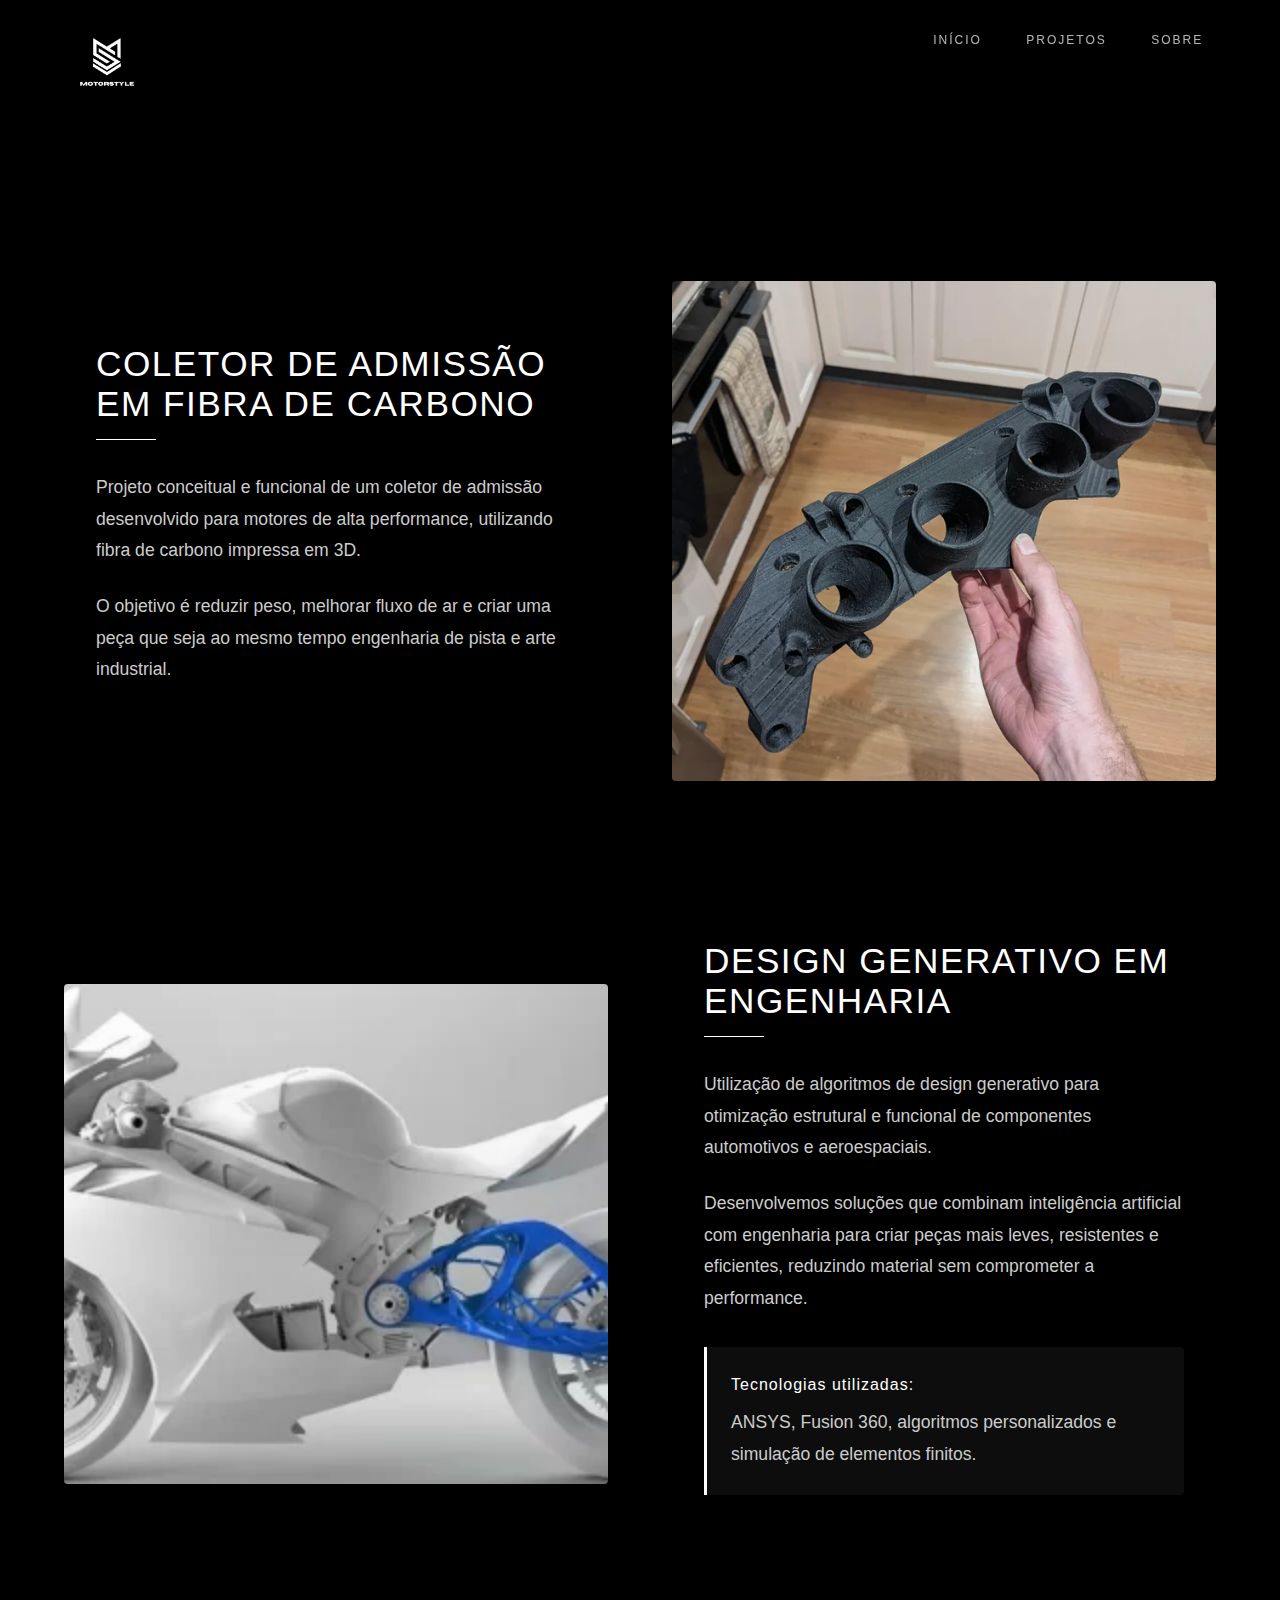
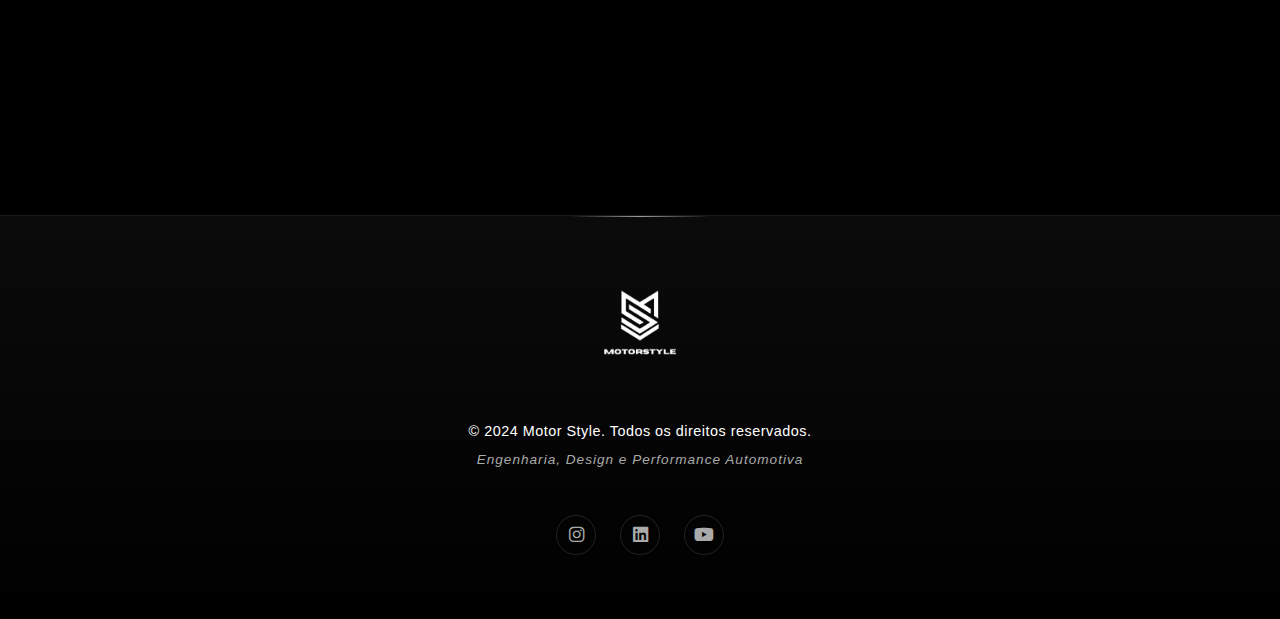
<file: projetos.html>
<!DOCTYPE html>
<html lang="pt-br">
<head>
<meta charset="UTF-8">
<title>Projetos – Motor Style</title>

<link rel="stylesheet" href="style.css">

<!-- FontAwesome (ícones do rodapé) -->
<link rel="stylesheet" href="https://cdnjs.cloudflare.com/ajax/libs/font-awesome/6.5.0/css/all.min.css">

<meta name="viewport" content="width=device-width, initial-scale=1.0">
</head>


<body>

<nav class="top-menu">
  <a href="index.html">
    <img src="logo.png" class="menu-logo" alt="Motor Style Logo">
  </a>

  <div class="menu-links">
    <a href="index.html">Início</a>
    <a href="projetos.html" class="active">Projetos</a>
    <a href="sobre.html">Sobre</a>
  </div>
</nav>

<section class="projetos-page">
  <h1 class="fade">Projetos</h1>

  <!-- Projeto 1: Coletor de Fibra de Carbono -->
  <div class="projeto-card slide">
    <div class="image-container">
      <img src="projects/coletor.webp" alt="Coletor de Admissão em Fibra de Carbono" class="projeto-imagem">
    </div>

    <div class="projeto-info">
      <h2>Coletor de Admissão em Fibra de Carbono</h2>
      <p>
        Projeto conceitual e funcional de um coletor de admissão desenvolvido
        para motores de alta performance, utilizando fibra de carbono impressa em 3D.
      </p>
      <p>
        O objetivo é reduzir peso, melhorar fluxo de ar e criar uma peça que
        seja ao mesmo tempo engenharia de pista e arte industrial.
      </p>
    </div>
  </div>

  <!-- Projeto 2: Design Generativo -->
  <div class="projeto-card slide">
    <div class="image-container">
      <img src="projects/design-generativo.webp" alt="Design Generativo em Engenharia" class="projeto-imagem">
    </div>

    <div class="projeto-info">
      <h2>Design Generativo em Engenharia</h2>
      <p>
        Utilização de algoritmos de design generativo para otimização estrutural
        e funcional de componentes automotivos e aeroespaciais.
      </p>
      <p>
        Desenvolvemos soluções que combinam inteligência artificial com engenharia
        para criar peças mais leves, resistentes e eficientes, reduzindo material
        sem comprometer a performance.
      </p>
      <p class="tech-highlight">
        <strong>Tecnologias utilizadas:</strong> ANSYS, Fusion 360, algoritmos
        personalizados e simulação de elementos finitos.
      </p>
    </div>
  </div>
</section>

<footer class="sobre-footer">
  <div class="footer-content">

    <div class="footer-logo">
      <img src="logo.png" alt="Motor Style" height="60">
    </div>

    <div class="footer-info">
      <p>© 2024 Motor Style. Todos os direitos reservados.</p>
      <p>Engenharia, Design e Performance Automotiva</p>
    </div>

    <div class="footer-social">
      <a href="#"><i class="fab fa-instagram"></i></a>
      <a href="#"><i class="fab fa-linkedin"></i></a>
      <a href="#"><i class="fab fa-youtube"></i></a>
    </div>

  </div>
</footer>

  
</body>
</html>
</file>
<file: style.css>
* {
  margin: 0;
  padding: 0;
  box-sizing: border-box;
  font-family: 'Space Grotesk', sans-serif;
}

body {
  background: #000;
  color: #fff;
  overflow-x: hidden;
}

/* ================= MENU ================= */

.top-menu {
  position: fixed;
  top: 0;
  width: 100%;
  padding: 30px 6%;
  display: flex;
  justify-content: space-between;
  z-index: 20;
  background: rgba(0,0,0,0.6);
  backdrop-filter: blur(10px);
}

.menu-logo {
  height: 60px;
  filter: none(1);
}

.menu-links a {
  margin-left: 40px;
  text-decoration: none;
  color: white;
  text-transform: uppercase;
  font-size: 0.75rem;
  letter-spacing: 2px;
  opacity: 0.7;
  transition: opacity .3s;
}

.menu-links a:hover { opacity: 1; }

/* ================= VIDEO HERO ================= */

.video-hero {
  height: 100vh;
  position: relative;
  overflow: hidden;
  background: black;
}


.bg-video {
  position: absolute;
  top: 50%;
  left: 50%;

  /* o vídeo fica MENOR que o container */
  width: 60%;
  height: auto;

  min-height: 60%;
  min-width: 60%;

  transform: translate(-50%, -50%);
  object-fit: cover;
}



.video-overlay {
  position: absolute;
  inset: 0;
  background: linear-gradient(
    to bottom,
    rgba(0,0,0,0.9),
    rgba(0,0,0,0.4),
    rgba(0,0,0,0.9)
  );
  z-index: 2;
}

/* Scroll indicator */
.scroll-down {
  position: absolute;
  bottom: 50px;
  width: 100%;
  text-align: center;
  font-size: 0.7rem;
  letter-spacing: 3px;
  text-transform: uppercase;
  color: #ccc;
  z-index: 3;
}

.arrow {
  width: 22px;
  height: 22px;
  border-left: 2px solid white;
  border-bottom: 2px solid white;
  transform: rotate(-45deg);
  margin: 18px auto;
  animation: arrowPulse 1.6s infinite;
}

@keyframes arrowPulse {
  0% { transform: translateY(0) rotate(-45deg); opacity: 0.3; }
  50% { transform: translateY(10px) rotate(-45deg); opacity: 1; }
  100% { transform: translateY(0) rotate(-45deg); opacity: 0.3; }
}

/* ================= HERO ================= */

.hero {
  height: 100vh;
  position: relative;
}

.hero-bg {
  position: absolute;
  inset: 0;
  background: url("images/Master-Car-Creation.jpg") center/cover no-repeat;
  transform: scale(1);
  transition: transform 4s cubic-bezier(.19,1,.22,1);
}

/* quando o mouse entra na seção */
.hero:hover .hero-bg {
  transform: scale(1.12);
}


.hero-overlay {
  position: absolute;
  inset: 0;
  background: rgba(0,0,0,0.75);
}

.hero-content {
  position: relative;
  z-index: 2;
  height: 100%;
  padding: 0 10%;
  display: flex;
  flex-direction: column;
  justify-content: center;
}

.hero h1,
.hero p,
.hero-buttons {
  opacity: 0;
  animation: fadeUp 1s ease forwards;
}

.hero h1 { animation-delay: .3s; }
.hero p { animation-delay: .6s; }
.hero-buttons { animation-delay: .9s; }

@keyframes fadeUp {
  from { opacity: 0; transform: translateY(40px); }
  to { opacity: 1; transform: translateY(0); }
}

.hero h1 {
  font-size: 4rem;
  letter-spacing: 6px;
  text-transform: uppercase;
}

.hero p {
  max-width: 600px;
  margin-top: 40px;
  color: #ccc;
}

/* Buttons */
.hero-buttons {
  margin-top: 50px;
  display: flex;
  gap: 30px;
}

.btn-primary {
  background: white;
  color: black;
  padding: 16px 40px;
  text-decoration: none;
  transition: all .3s;
}

.btn-outline {
  border: 1px solid white;
  color: white;
  padding: 16px 40px;
  text-decoration: none;
  transition: all .3s;
}

.btn-primary:hover,
.btn-outline:hover {
  transform: translateY(-4px);
}

/* ================= PORTALS ================= */

.portals {
  display: grid;
  grid-template-columns: 1fr 1fr;
  height: 85vh;
}

.portal {
  position: relative;
  display: flex;
  flex-direction: column;
  justify-content: center;
  padding: 60px;
  text-decoration: none;
  color: white;

  background-image: url("images/capa-projeto.jpg");
  background-size: cover;
  background-position: center;
  background-repeat: no-repeat;

  transition: transform .6s ease;
}


.portal.art {
  background-image: url("images/capa-art.webp");
  background-size: cover;
  background-position: center;
}

.portal:hover {
  transform: scale(1.03);
}

.portal-overlay {
  position: absolute;
  inset: 0;
  background: rgba(0,0,0,0.8);
  transition: background .6s;
}

.portal:hover .portal-overlay {
  background: rgba(0,0,0,0.6);
}

.portal h2,
.portal p {
  position: relative;
  z-index: 2;
}

.portal h2 {
  font-size: 3rem;
  letter-spacing: 3px;
}

/* ===========================================
   Rodapé
=========================================== */
.sobre-footer {
  background: linear-gradient(to top, #000, #0b0b0b);
  color: #fff;
  padding: 4rem 2rem;
  border-top: 1px solid rgba(255, 255, 255, 0.1);
  position: relative;
  overflow: hidden;
}

/* Linha decorativa no topo */
.sobre-footer::before {
  content: '';
  position: absolute;
  top: 0;
  left: 50%;
  transform: translateX(-50%);
  width: 140px;
  height: 1px;
  background: linear-gradient(90deg, 
    transparent, 
    rgba(255,255,255,0.6),
    transparent
  );
}

.footer-content {
  max-width: 1200px;
  margin: 0 auto;
  display: flex;
  flex-direction: column;
  align-items: center;
  text-align: center;
  gap: 2.5rem;
  position: relative;
  z-index: 1;
}

/* Logo */
.footer-logo {
  margin-bottom: 1.2rem;
}

.footer-logo img {
  height: 80px;     /* <<< aumenta aqui */
  width: auto;     /* mantém proporção */
  filter: none;
  transition: transform 0.4s ease;
}

.footer-logo img:hover {
  transform: scale(1.05);
}


/* Informações */
.footer-info {
  display: flex;
  flex-direction: column;
  gap: 0.8rem;
}

.footer-info p:first-child {
  font-size: 0.9rem;
  color: #fff;
  font-weight: 400;
  letter-spacing: 0.5px;
}

.footer-info p:last-child {
  font-size: 0.85rem;
  color: #aaa;
  font-weight: 300;
  letter-spacing: 1px;
  font-style: italic;
}

/* Redes Sociais */
.footer-social {
  display: flex;
  gap: 1.5rem;
  margin-top: 0.5rem;
}

.footer-social a {
  color: #aaa;
  text-decoration: none;
  transition: all 0.35s cubic-bezier(.19,1,.22,1);
  width: 40px;
  height: 40px;
  display: flex;
  align-items: center;
  justify-content: center;
  border: 1px solid rgba(255, 255, 255, 0.12);
  border-radius: 50%;
  font-size: 1.1rem;
}

.footer-social a:hover {
  color: #fff;
  border-color: rgba(255, 255, 255, 0.4);
  transform: translateY(-4px) scale(1.05);
  background: rgba(255, 255, 255, 0.08);
}

/* FontAwesome icons */
.fab {
  font-size: 1.1rem;
}

/* Responsividade */
@media (max-width: 768px) {
  .sobre-footer {
    padding: 3rem 1.5rem;
  }

  .footer-content {
    gap: 2rem;
  }

  .footer-social {
    gap: 1.2rem;
  }

  .footer-social a {
    width: 36px;
    height: 36px;
    font-size: 1rem;
  }
}

@media (max-width: 480px) {
  .sobre-footer {
    padding: 2.5rem 1rem;
  }

  .footer-info p:first-child {
    font-size: 0.85rem;
  }

  .footer-info p:last-child {
    font-size: 0.8rem;
  }

  .footer-social {
    gap: 1rem;
  }

  .footer-social a {
    width: 34px;
    height: 34px;
  }
}


html {
  scroll-behavior: smooth;
}

/* ===========================================
   PÁGINA DE PROJETOS
=========================================== */

/* Container principal da página */
.projetos-page {
  padding: 8rem 4rem;
  background: #000;
  color: #fff;
  min-height: 100vh;
  padding-top: 120px; /* Compensa o menu fixo */
}

/* Título da página */
.projetos-page h1.fade {
  font-size: 3.5rem;
  font-weight: 300;
  text-align: center;
  margin-bottom: 6rem;
  letter-spacing: 3px;
  text-transform: uppercase;
  position: relative;
  opacity: 0;
  transform: translateY(30px);
  animation: fadeInUp 1s ease 0.2s forwards;
}

.projetos-page h1.fade::after {
  content: '';
  position: absolute;
  bottom: -1rem;
  left: 50%;
  transform: translateX(-50%);
  width: 100px;
  height: 2px;
  background: #fff;
}

/* Card de projeto */
.projeto-card {
  display: grid;
  grid-template-columns: 1fr 1fr;
  gap: 4rem;
  margin-bottom: 8rem;
  align-items: center;
  opacity: 0;
  transform: translateY(50px);
  transition: all 0.8s ease;
}

.projeto-card.slide {
  opacity: 1;
  transform: translateY(0);
}

.projeto-card:nth-child(even) {
  direction: rtl;
}

.projeto-card:nth-child(even) .projeto-info {
  direction: ltr;
}

/* Container da imagem */
.image-container {
  position: relative;
  overflow: hidden;
  border-radius: 4px;
  box-shadow: 0 20px 40px rgba(0, 0, 0, 0.5);
  transition: transform 0.5s ease;
}

.image-container:hover {
  transform: scale(1.02);
}

.image-container::before {
  content: '';
  position: absolute;
  top: 0;
  left: 0;
  width: 100%;
  height: 100%;
  background: linear-gradient(
    to bottom,
    transparent 0%,
    rgba(0, 0, 0, 0.1) 100%
  );
  z-index: 1;
}

.projeto-imagem {
  width: 100%;
  height: 500px;
  object-fit: cover;
  object-position: center;
  display: block;
  transition: transform 0.8s ease;
}

.projeto-imagem:hover {
  transform: scale(1.05);
}

/* Informações do projeto */
.projeto-info {
  padding: 2rem;
}

.projeto-info h2 {
  font-size: 2.2rem;
  font-weight: 400;
  margin-bottom: 2rem;
  letter-spacing: 1.5px;
  text-transform: uppercase;
  color: #fff;
  position: relative;
  padding-bottom: 1rem;
}

.projeto-info h2::after {
  content: '';
  position: absolute;
  bottom: 0;
  left: 0;
  width: 60px;
  height: 1px;
  background: #fff;
}

.projeto-info p {
  font-size: 1.1rem;
  line-height: 1.8;
  color: #ccc;
  margin-bottom: 1.5rem;
  font-weight: 300;
}

.projeto-info p:last-of-type {
  margin-bottom: 2rem;
}

/* Destaque de tecnologia */
.tech-highlight {
  background: rgba(255, 255, 255, 0.05);
  border-left: 3px solid #fff;
  padding: 1.5rem;
  margin-top: 2rem;
  border-radius: 0 4px 4px 0;
}

.tech-highlight strong {
  color: #fff;
  font-weight: 500;
  display: block;
  margin-bottom: 0.5rem;
  font-size: 1rem;
  letter-spacing: 1px;
}

/* Efeitos de entrada */
@keyframes fadeInUp {
  from {
    opacity: 0;
    transform: translateY(30px);
  }
  to {
    opacity: 1;
    transform: translateY(0);
  }
}

/* Responsividade para tablets */
@media (max-width: 1024px) {
  .projetos-page {
    padding: 6rem 3rem;
    padding-top: 100px;
  }
  
  .projetos-page h1.fade {
    font-size: 3rem;
    margin-bottom: 5rem;
  }
  
  .projeto-card {
    gap: 3rem;
    margin-bottom: 6rem;
  }
  
  .projeto-imagem {
    height: 400px;
  }
}

/* Responsividade para dispositivos móveis */
@media (max-width: 768px) {
  .projetos-page {
    padding: 4rem 2rem;
    padding-top: 80px;
  }
  
  .projetos-page h1.fade {
    font-size: 2.5rem;
    margin-bottom: 4rem;
  }
  
  .projeto-card {
    grid-template-columns: 1fr;
    gap: 2rem;
    margin-bottom: 4rem;
  }
  
  .projeto-card:nth-child(even) {
    direction: ltr;
  }
  
  .projeto-imagem {
    height: 300px;
  }
  
  .projeto-info h2 {
    font-size: 1.8rem;
  }
  
  .projeto-info p {
    font-size: 1rem;
  }
}

/* Para telas muito pequenas */
@media (max-width: 480px) {
  .projetos-page {
    padding: 3rem 1rem;
    padding-top: 70px;
  }
  
  .projetos-page h1.fade {
    font-size: 2rem;
  }
  
  .projeto-imagem {
    height: 250px;
  }
  
  .projeto-info {
    padding: 1rem 0;
  }
  
  .projeto-info h2 {
    font-size: 1.6rem;
  }
}

/* Ajuste para telas muito grandes */
@media (min-width: 1600px) {
  .projetos-page {
    max-width: 1400px;
    margin: 0 auto;
  }
}

/* ===========================================
   PÁGINA SOBRE - DESIGN PREMIUM COM ANIMAÇÕES
=========================================== */

/* Hero Section com efeito parallax */
.sobre-hero {
  position: relative;
  height: 85vh;
  min-height: 700px;
  width: 100%;
  overflow: hidden;
  background: linear-gradient(rgba(0, 0, 0, 0.9), rgba(0, 0, 0, 0.7)),
              url('images/about-hero-bg.jpg') center/cover no-repeat fixed;
  display: flex;
  align-items: center;
  justify-content: center;
  text-align: center;
  margin-top: 80px;
  clip-path: polygon(0 0, 100% 0, 100% 90%, 0 100%);
}

.sobre-hero-overlay {
  position: absolute;
  top: 0;
  left: 0;
  width: 100%;
  height: 100%;
  background: linear-gradient(
    135deg,
    rgba(0, 0, 0, 0.95) 0%,
    rgba(0, 0, 0, 0.7) 50%,
    rgba(0, 0, 0, 0.95) 100%
  );
  z-index: 1;
}

.sobre-hero-content {
  position: relative;
  z-index: 2;
  max-width: 900px;
  padding: 0 2rem;
  transform-style: preserve-3d;
  perspective: 1000px;
}

.sobre-hero-content h1.fade {
  font-size: 4.5rem;
  font-weight: 300;
  margin-bottom: 1.5rem;
  letter-spacing: 4px;
  text-transform: uppercase;
  color: #fff;
  opacity: 0;
  text-shadow: 0 10px 30px rgba(0, 0, 0, 0.5);
  animation: heroTitleEntrance 1.2s cubic-bezier(0.175, 0.885, 0.32, 1.275) 0.3s forwards;
}

.sobre-hero-content p.slide {
  font-size: 1.6rem;
  color: #eee;
  font-weight: 300;
  line-height: 1.8;
  margin: 0 auto;
  max-width: 700px;
  opacity: 0;
  transform: translateY(30px) scale(0.95);
  animation: heroSubtitleEntrance 1.2s cubic-bezier(0.175, 0.885, 0.32, 1.275) 0.6s forwards;
}

/* Conteúdo principal com layout orgânico */
.sobre-page {
  padding: 10rem 4rem;
  background: radial-gradient(ellipse at top, #0a0a0a 0%, #000000 70%);
  max-width: 1400px;
  margin: 0 auto;
  position: relative;
  overflow: hidden;
}

/* Efeito de partículas sutis no background */
.sobre-page::before {
  content: '';
  position: absolute;
  top: 0;
  left: 0;
  width: 100%;
  height: 100%;
  background-image: 
    radial-gradient(circle at 20% 50%, rgba(255, 255, 255, 0.02) 0%, transparent 50%),
    radial-gradient(circle at 80% 20%, rgba(255, 255, 255, 0.03) 0%, transparent 50%);
  z-index: 0;
}

/* Cards com design orgânico e animações */
.sobre-card {
  background: rgba(255, 255, 255, 0.03);
  border: 1px solid rgba(255, 255, 255, 0.08);
  border-radius: 20px;
  padding: 4rem;
  margin-bottom: 5rem;
  display: flex;
  gap: 4rem;
  align-items: center;
  opacity: 0;
  transform: translateY(60px) rotateX(10deg);
  transition: all 0.8s cubic-bezier(0.175, 0.885, 0.32, 1.275);
  position: relative;
  z-index: 1;
  backdrop-filter: blur(10px);
  box-shadow: 
    0 15px 35px rgba(0, 0, 0, 0.5),
    inset 0 1px 0 rgba(255, 255, 255, 0.1);
  clip-path: polygon(0 0, 100% 0, 100% 92%, 98% 100%, 0 100%);
}

.sobre-card.slide {
  opacity: 1;
  transform: translateY(0) rotateX(0);
}

.sobre-card::before {
  content: '';
  position: absolute;
  top: -1px;
  left: -1px;
  right: -1px;
  bottom: -1px;
  background: linear-gradient(45deg, 
    transparent,
    rgba(255, 255, 255, 0.1),
    transparent);
  border-radius: 20px;
  z-index: -1;
  opacity: 0;
  transition: opacity 0.6s ease;
}

.sobre-card:hover {
  border-color: rgba(255, 255, 255, 0.3);
  transform: translateY(-15px) scale(1.02);
  box-shadow: 
    0 25px 50px rgba(0, 0, 0, 0.6),
    0 0 100px rgba(255, 255, 255, 0.05);
}

.sobre-card:hover::before {
  opacity: 1;
}

/* Ícones com efeito de brilho */
.sobre-icon {
  flex-shrink: 0;
  width: 100px;
  height: 100px;
  background: linear-gradient(135deg, 
    rgba(255, 255, 255, 0.05) 0%,
    rgba(255, 255, 255, 0.1) 100%);
  border-radius: 50%;
  display: flex;
  align-items: center;
  justify-content: center;
  border: 2px solid rgba(255, 255, 255, 0.1);
  transition: all 0.6s cubic-bezier(0.175, 0.885, 0.32, 1.275);
  position: relative;
  overflow: hidden;
}

.sobre-icon::after {
  content: '';
  position: absolute;
  top: -50%;
  left: -50%;
  width: 200%;
  height: 200%;
  background: linear-gradient(
    45deg,
    transparent,
    rgba(255, 255, 255, 0.1),
    transparent
  );
  transform: rotate(45deg);
  transition: transform 0.8s ease;
}

.sobre-card:hover .sobre-icon {
  background: linear-gradient(135deg, 
    rgba(255, 255, 255, 0.1) 0%,
    rgba(255, 255, 255, 0.15) 100%);
  border-color: rgba(255, 255, 255, 0.3);
  transform: scale(1.15) rotate(360deg);
  box-shadow: 0 0 30px rgba(255, 255, 255, 0.2);
}

.sobre-card:hover .sobre-icon::after {
  transform: rotate(405deg);
}

.sobre-icon i {
  font-size: 2.5rem;
  color: #fff;
  position: relative;
  z-index: 2;
  text-shadow: 0 0 20px rgba(255, 255, 255, 0.5);
}

.sobre-content {
  flex: 1;
  position: relative;
}

.sobre-content h2 {
  font-size: 2.5rem;
  font-weight: 300;
  margin-bottom: 2rem;
  color: #fff;
  letter-spacing: 3px;
  text-transform: uppercase;
  position: relative;
  padding-bottom: 1.5rem;
  background: linear-gradient(90deg, #fff, #aaa);
  -webkit-background-clip: text;
  background-clip: text;
  color: transparent;
}

.sobre-content h2::after {
  content: '';
  position: absolute;
  bottom: 0;
  left: 0;
  width: 80px;
  height: 3px;
  background: linear-gradient(90deg, #fff, transparent);
  border-radius: 3px;
  animation: lineGrow 1.5s ease-out 0.5s forwards;
  transform-origin: left;
  transform: scaleX(0);
}

.sobre-content p {
  font-size: 1.3rem;
  line-height: 1.9;
  color: #ddd;
  font-weight: 300;
  text-shadow: 0 2px 4px rgba(0, 0, 0, 0.5);
}

.sobre-content p strong {
  color: #fff;
  font-weight: 500;
  position: relative;
  display: inline-block;
}

.sobre-content p strong::after {
  content: '';
  position: absolute;
  bottom: -2px;
  left: 0;
  width: 100%;
  height: 2px;
  background: linear-gradient(90deg, transparent, #fff, transparent);
  transform: scaleX(0);
  transition: transform 0.6s ease;
}

.sobre-content:hover p strong::after {
  transform: scaleX(1);
}

/* Grid de Valores com layout orgânico */
.valores-grid {
  display: grid;
  grid-template-columns: repeat(auto-fit, minmax(280px, 1fr));
  gap: 2.5rem;
  margin-top: 3rem;
}

.valor-item {
  padding: 2rem;
  background: linear-gradient(
    135deg,
    rgba(255, 255, 255, 0.03) 0%,
    rgba(255, 255, 255, 0.01) 100%
  );
  border-radius: 15px;
  transition: all 0.6s cubic-bezier(0.175, 0.885, 0.32, 1.275);
  border: 1px solid rgba(255, 255, 255, 0.05);
  position: relative;
  overflow: hidden;
}

.valor-item::before {
  content: '';
  position: absolute;
  top: 0;
  left: 0;
  width: 5px;
  height: 0;
  background: linear-gradient(to bottom, #fff, transparent);
  transition: height 0.6s ease;
}

.valor-item:hover {
  transform: translateY(-10px) scale(1.03);
  border-color: rgba(255, 255, 255, 0.2);
  box-shadow: 
    0 20px 40px rgba(0, 0, 0, 0.4),
    0 0 0 1px rgba(255, 255, 255, 0.1);
}

.valor-item:hover::before {
  height: 100%;
}

.valor-item h3 {
  font-size: 1.3rem;
  font-weight: 500;
  margin-bottom: 1rem;
  color: #fff;
  display: flex;
  align-items: center;
  gap: 1rem;
  position: relative;
  z-index: 1;
}

.valor-item h3 i {
  color: #fff;
  font-size: 1.2rem;
  transition: transform 0.6s ease;
}

.valor-item:hover h3 i {
  transform: rotate(20deg) scale(1.2);
}

.valor-item p {
  font-size: 1rem;
  color: #bbb;
  line-height: 1.7;
  position: relative;
  z-index: 1;
}

/* Seção de Diferenciais com layout criativo */
.sobre-diferenciais {
  padding: 7rem 0;
  opacity: 0;
  transform: translateY(60px);
  transition: all 0.8s cubic-bezier(0.175, 0.885, 0.32, 1.275);
}

.sobre-diferenciais.slide {
  opacity: 1;
  transform: translateY(0);
}

.sobre-diferenciais h2 {
  font-size: 3rem;
  font-weight: 300;
  text-align: center;
  margin-bottom: 5rem;
  color: #fff;
  letter-spacing: 4px;
  text-transform: uppercase;
  position: relative;
  padding-bottom: 2rem;
  background: linear-gradient(90deg, #fff, #ccc);
  -webkit-background-clip: text;
  background-clip: text;
  color: transparent;
  text-shadow: 0 10px 20px rgba(0, 0, 0, 0.3);
}

.sobre-diferenciais h2::after {
  content: '';
  position: absolute;
  bottom: 0;
  left: 50%;
  transform: translateX(-50%);
  width: 150px;
  height: 4px;
  background: linear-gradient(90deg, transparent, #fff, transparent);
  border-radius: 4px;
}

.diferenciais-grid {
  display: grid;
  grid-template-columns: repeat(auto-fit, minmax(300px, 1fr));
  gap: 3.5rem;
  max-width: 1300px;
  margin: 0 auto;
}

.diferencial {
  text-align: center;
  padding: 3rem 2.5rem;
  background: linear-gradient(
    135deg,
    rgba(255, 255, 255, 0.02) 0%,
    rgba(255, 255, 255, 0.05) 100%
  );
  border-radius: 20px;
  transition: all 0.8s cubic-bezier(0.175, 0.885, 0.32, 1.275);
  position: relative;
  overflow: hidden;
  border: 1px solid rgba(255, 255, 255, 0.08);
  transform-style: preserve-3d;
  perspective: 1000px;
}

.diferencial::before {
  content: '';
  position: absolute;
  top: 0;
  left: 0;
  right: 0;
  bottom: 0;
  background: radial-gradient(circle at 30% 30%, rgba(255, 255, 255, 0.05), transparent 70%);
  opacity: 0;
  transition: opacity 0.6s ease;
}

.diferencial:hover {
  transform: translateY(-20px) rotateX(5deg);
  border-color: rgba(255, 255, 255, 0.3);
  box-shadow: 
    0 30px 60px rgba(0, 0, 0, 0.5),
    0 0 100px rgba(255, 255, 255, 0.1);
}

.diferencial:hover::before {
  opacity: 1;
}

.diferencial-number {
  font-size: 4rem;
  font-weight: 800;
  color: rgba(255, 255, 255, 0.1);
  margin-bottom: 1.5rem;
  line-height: 1;
  position: relative;
  display: inline-block;
  transition: all 0.6s ease;
}

.diferencial:hover .diferencial-number {
  color: rgba(255, 255, 255, 0.2);
  transform: scale(1.2) translateY(-10px);
}

.diferencial h3 {
  font-size: 1.5rem;
  font-weight: 500;
  margin-bottom: 1.5rem;
  color: #fff;
  text-transform: uppercase;
  letter-spacing: 2px;
  position: relative;
  z-index: 1;
}

.diferencial p {
  font-size: 1.1rem;
  color: #ccc;
  line-height: 1.8;
  font-weight: 300;
  position: relative;
  z-index: 1;
}

/* CTA com efeito brilhante */
.sobre-cta {
  text-align: center;
  padding: 8rem 4rem;
  background: linear-gradient(135deg, 
    rgba(255, 255, 255, 0.03) 0%,
    rgba(255, 255, 255, 0.08) 100%);
  border-radius: 30px;
  margin-top: 6rem;
  opacity: 0;
  transform: translateY(60px) scale(0.95);
  transition: all 0.8s cubic-bezier(0.175, 0.885, 0.32, 1.275);
  position: relative;
  overflow: hidden;
  border: 1px solid rgba(255, 255, 255, 0.1);
}

.sobre-cta::before {
  content: '';
  position: absolute;
  top: -2px;
  left: -2px;
  right: -2px;
  bottom: -2px;
  background: linear-gradient(45deg, 
    transparent,
    rgba(255, 255, 255, 0.2),
    transparent);
  border-radius: 30px;
  z-index: -1;
  opacity: 0;
  transition: opacity 0.6s ease;
  animation: ctaGlow 3s ease-in-out infinite;
}

.sobre-cta.slide {
  opacity: 1;
  transform: translateY(0) scale(1);
}

.sobre-cta h2 {
  font-size: 3.2rem;
  font-weight: 300;
  margin-bottom: 2rem;
  color: #fff;
  letter-spacing: 3px;
  text-transform: uppercase;
  text-shadow: 0 5px 15px rgba(0, 0, 0, 0.3);
}

.sobre-cta p {
  font-size: 1.4rem;
  color: #eee;
  margin-bottom: 4rem;
  max-width: 700px;
  margin-left: auto;
  margin-right: auto;
  line-height: 1.8;
}

.btn-sobre {
  display: inline-flex;
  align-items: center;
  gap: 1.5rem;
  background: linear-gradient(135deg, #fff 0%, #f0f0f0 100%);
  color: #000;
  text-decoration: none;
  padding: 1.5rem 4rem;
  font-size: 1.1rem;
  font-weight: 600;
  text-transform: uppercase;
  letter-spacing: 3px;
  border-radius: 50px;
  transition: all 0.6s cubic-bezier(0.175, 0.885, 0.32, 1.275);
  border: none;
  position: relative;
  overflow: hidden;
  box-shadow: 0 20px 40px rgba(0, 0, 0, 0.3);
}

.btn-sobre::before {
  content: '';
  position: absolute;
  top: 0;
  left: -100%;
  width: 100%;
  height: 100%;
  background: linear-gradient(90deg, 
    transparent,
    rgba(255, 255, 255, 0.4),
    transparent);
  transition: left 0.6s ease;
}

.btn-sobre:hover {
  background: linear-gradient(135deg, #000 0%, #111 100%);
  color: #fff;
  transform: translateY(-8px) scale(1.05);
  box-shadow: 
    0 30px 60px rgba(0, 0, 0, 0.5),
    0 0 0 2px rgba(255, 255, 255, 0.2);
}

.btn-sobre:hover::before {
  left: 100%;
}

.btn-sobre i {
  font-size: 1.4rem;
  transition: transform 0.6s ease;
}

.btn-sobre:hover i {
  transform: translateX(10px) scale(1.2);
}

/* Animações personalizadas */
@keyframes heroTitleEntrance {
  0% {
    opacity: 0;
    transform: translateY(60px) scale(0.9);
    text-shadow: 0 0 0 rgba(255, 255, 255, 0);
  }
  50% {
    text-shadow: 0 20px 40px rgba(255, 255, 255, 0.2);
  }
  100% {
    opacity: 1;
    transform: translateY(0) scale(1);
    text-shadow: 0 10px 30px rgba(0, 0, 0, 0.5);
  }
}

@keyframes heroSubtitleEntrance {
  0% {
    opacity: 0;
    transform: translateY(40px) scale(0.95) rotateX(20deg);
  }
  100% {
    opacity: 1;
    transform: translateY(0) scale(1) rotateX(0);
  }
}

@keyframes lineGrow {
  0% {
    transform: scaleX(0);
  }
  100% {
    transform: scaleX(1);
  }
}

@keyframes ctaGlow {
  0%, 100% {
    opacity: 0.3;
    transform: scale(1);
  }
  50% {
    opacity: 0.6;
    transform: scale(1.02);
  }
}

/* Animação de flutuação para os diferenciais */
@keyframes float {
  0%, 100% {
    transform: translateY(0);
  }
  50% {
    transform: translateY(-10px);
  }
}

.diferencial {
  animation: float 6s ease-in-out infinite;
}

.diferencial:nth-child(2) {
  animation-delay: 1s;
}

.diferencial:nth-child(3) {
  animation-delay: 2s;
}

.diferencial:nth-child(4) {
  animation-delay: 3s;
}

/* Responsividade */
@media (max-width: 1200px) {
  .sobre-page {
    padding: 8rem 3rem;
  }
  
  .sobre-hero-content h1.fade {
    font-size: 3.8rem;
  }
  
  .diferenciais-grid {
    grid-template-columns: repeat(2, 1fr);
  }
}

@media (max-width: 992px) {
  .sobre-hero {
    height: 70vh;
    min-height: 500px;
    clip-path: polygon(0 0, 100% 0, 100% 95%, 0 100%);
  }
  
  .sobre-hero-content h1.fade {
    font-size: 3.2rem;
  }
  
  .sobre-hero-content p.slide {
    font-size: 1.4rem;
  }
  
  .sobre-card {
    flex-direction: column;
    align-items: center;
    text-align: center;
    gap: 3rem;
    clip-path: polygon(0 0, 100% 0, 100% 96%, 98% 100%, 0 100%);
  }
  
  .sobre-content h2::after {
    left: 50%;
    transform: translateX(-50%);
  }
  
  .valores-grid {
    grid-template-columns: repeat(2, 1fr);
  }
  
  .sobre-cta h2 {
    font-size: 2.8rem;
  }
}

@media (max-width: 768px) {
  .sobre-hero {
    height: 60vh;
    min-height: 400px;
    margin-top: 70px;
  }
  
  .sobre-hero-content h1.fade {
    font-size: 2.8rem;
    letter-spacing: 3px;
  }
  
  .sobre-hero-content p.slide {
    font-size: 1.2rem;
  }
  
  .sobre-page {
    padding: 6rem 2rem;
  }
  
  .sobre-card {
    padding: 3rem 2rem;
  }
  
  .sobre-content h2 {
    font-size: 2.2rem;
  }
  
  .sobre-content p {
    font-size: 1.2rem;
  }
  
  .valores-grid {
    grid-template-columns: 1fr;
  }
  
  .diferenciais-grid {
    grid-template-columns: 1fr;
    gap: 2.5rem;
  }
  
  .sobre-cta {
    padding: 6rem 2rem;
  }
  
  .sobre-cta h2 {
    font-size: 2.4rem;
  }
  
  .sobre-cta p {
    font-size: 1.2rem;
  }
  
  .btn-sobre {
    padding: 1.3rem 3rem;
    font-size: 1rem;
  }
}

@media (max-width: 576px) {
  .sobre-hero {
    height: 50vh;
    min-height: 300px;
    clip-path: polygon(0 0, 100% 0, 100% 97%, 0 100%);
  }
  
  .sobre-hero-content h1.fade {
    font-size: 2.2rem;
    letter-spacing: 2px;
  }
  
  .sobre-hero-content p.slide {
    font-size: 1.1rem;
  }
  
  .sobre-page {
    padding: 4rem 1.5rem;
  }
  
  .sobre-card {
    padding: 2.5rem 1.5rem;
    margin-bottom: 3rem;
  }
  
  .sobre-icon {
    width: 80px;
    height: 80px;
  }
  
  .sobre-icon i {
    font-size: 2rem;
  }
  
  .sobre-cta {
    padding: 4rem 1.5rem;
    border-radius: 20px;
  }
  
  .sobre-cta h2 {
    font-size: 2rem;
  }
  
  .btn-sobre {
    padding: 1.2rem 2.5rem;
    font-size: 0.95rem;
    gap: 1rem;
  }
}

/* Ajuste para dispositivos com tela muito pequena */
@media (max-height: 600px) {
  .sobre-hero {
    height: auto;
    min-height: 400px;
    padding: 6rem 0;
  }
  
  .diferencial {
    animation: none;
  }
}
</file>
